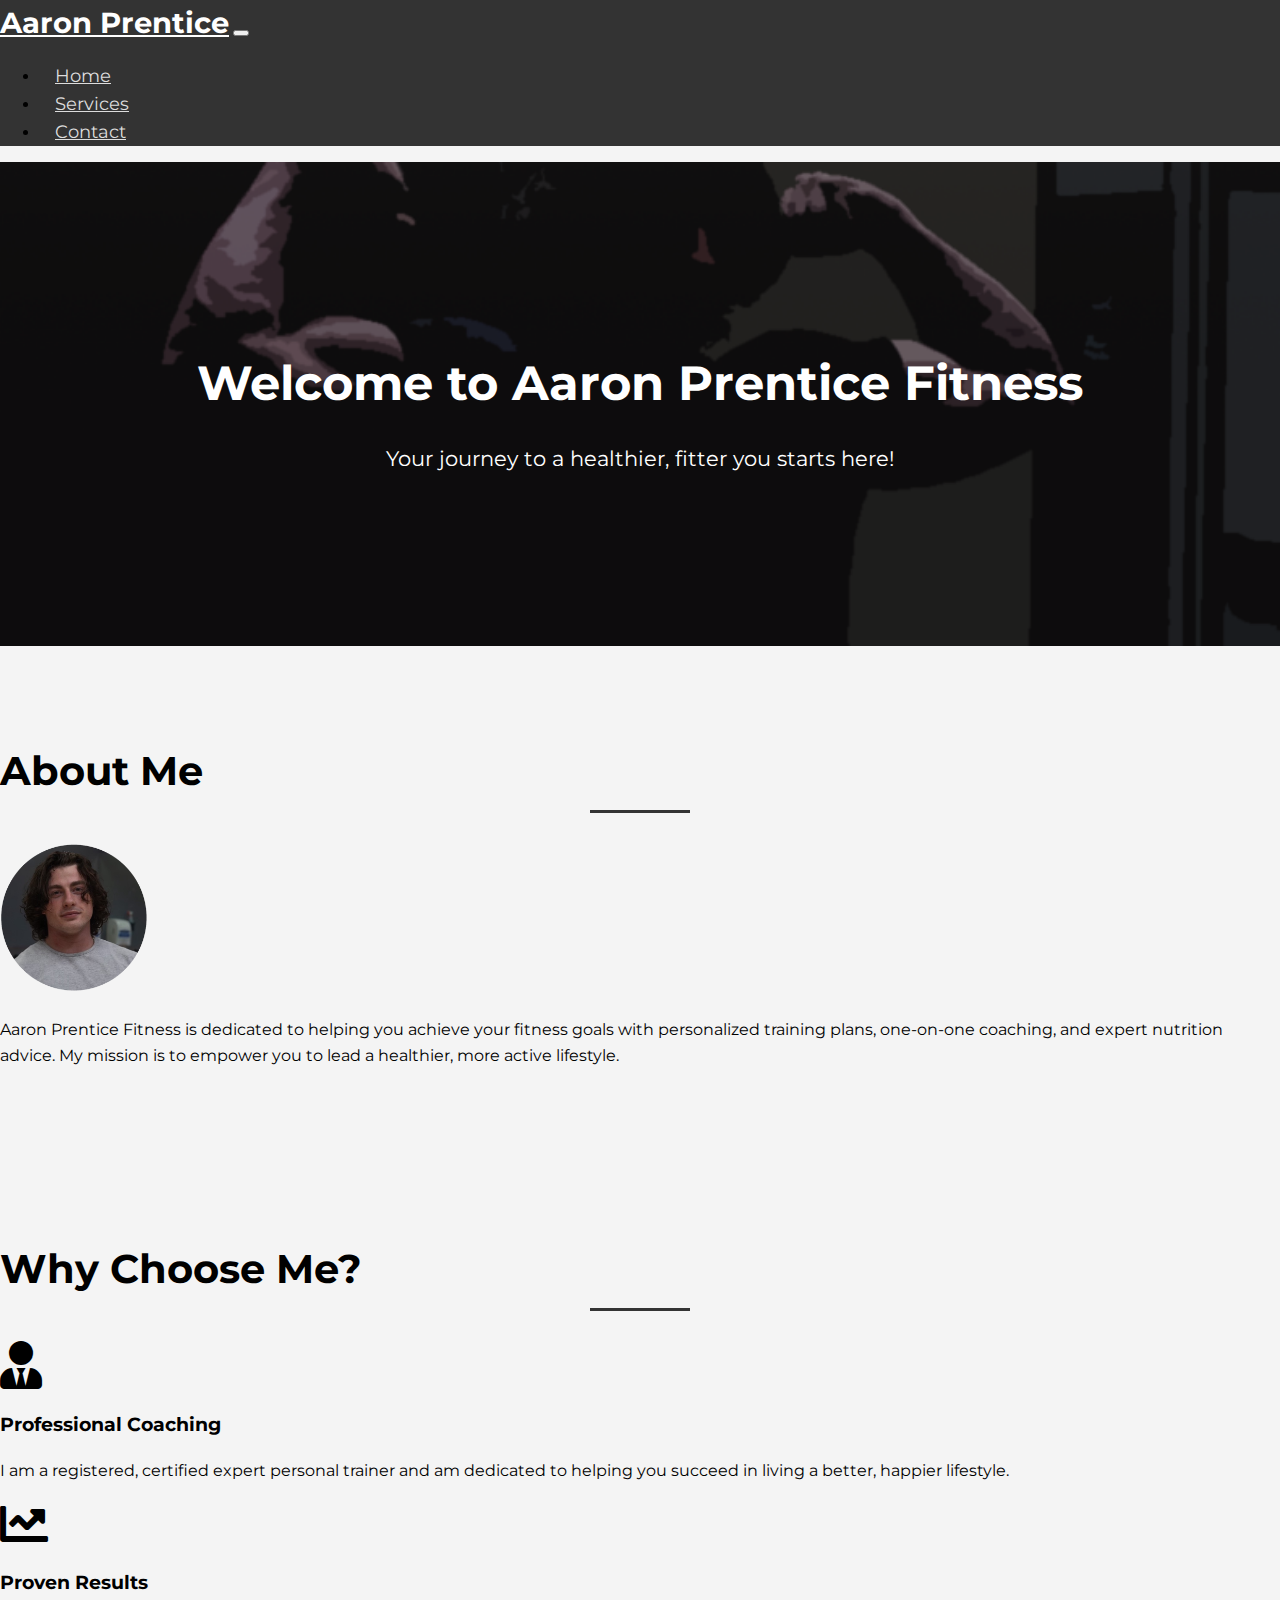
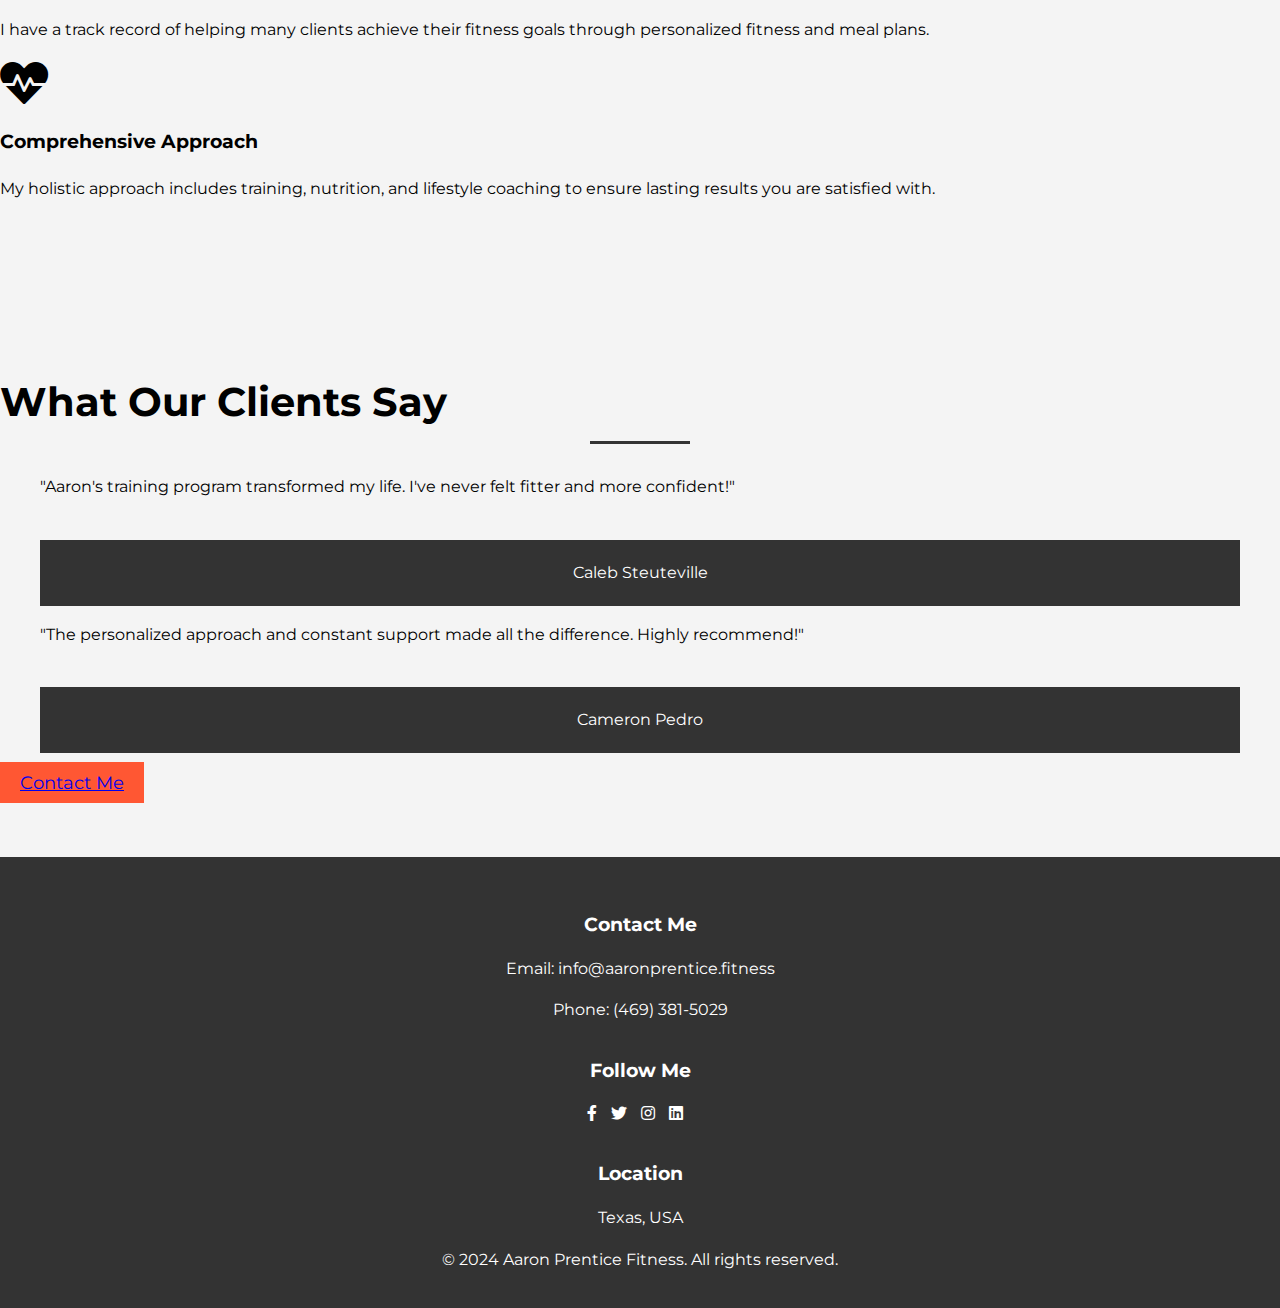
<file: index.html>
<!DOCTYPE html>
<html lang="en">

<head>
    <meta charset="UTF-8">
    <meta name="viewport" content="width=device-width, initial-scale=1.0">
    <title>Aaron Prentice Fitness</title>
    <link href="https://cdn.jsdelivr.net/npm/bootstrap@5.0.2/dist/css/bootstrap.min.css" rel="stylesheet"
        integrity="sha384-EVSTQN3/azprG1Anm3QDgpJLIm9Nao0Yz1ztcQTwFspd3yD65VohhpuuCOmLASjC" crossorigin="anonymous">
    <link href="https://cdnjs.cloudflare.com/ajax/libs/font-awesome/5.15.4/css/all.min.css" rel="stylesheet">
    <link href="https://fonts.googleapis.com/css2?family=Montserrat:wght@400;700&display=swap" rel="stylesheet">
    <link rel="stylesheet" href="css/styles.css">
</head>

<body>
    <!-- Navigation -->
    <nav class="navbar navbar-expand-lg navbar-dark bg-dark">
        <div class="container-fluid">
            <a class="navbar-brand" href="index.html">Aaron Prentice</a>
            <button class="navbar-toggler" type="button" data-bs-toggle="collapse" data-bs-target="#navbarNav"
                aria-controls="navbarNav" aria-expanded="false" aria-label="Toggle navigation">
                <span class="navbar-toggler-icon"></span>
            </button>
            <div class="collapse navbar-collapse" id="navbarNav">
                <ul class="navbar-nav ms-auto">
                    <li class="nav-item">
                        <a class="nav-link active" aria-current="page" href="index.html">Home</a>
                    </li>
                    <li class="nav-item">
                        <a class="nav-link" href="services.html">Services</a>
                    </li>
                    <!--<li class="nav-item">
                                        <a class="nav-link" href="portfolio.html">Portfolio</a>
                                    </li>-->
                    <li class="nav-item">
                        <a class="nav-link" href="contact.html">Contact</a>
                    </li>

                </ul>
            </div>
        </div>
    </nav>

    <!-- Home Section -->
    <section id="home" class="container-fluid text-center">
        <h1>Welcome to Aaron Prentice Fitness</h1>
        <p>Your journey to a healthier, fitter you starts here!</p>
    </section>

    <!-- About Section -->
    <section id="about" class="container text-center py-5">
        <h2>About Me</h2>
        <img id="aboutimg" src="img/headshot.png">
        <p>Aaron Prentice Fitness is dedicated to helping you achieve your
            fitness goals with personalized training
            plans, one-on-one coaching, and expert nutrition advice. My mission is to empower you to lead a healthier,
            more active lifestyle.</p>
    </section>

    <!-- Features Section -->
    <section id="features" class="container text-center py-5 bg-light">
        <h2>Why Choose Me?</h2>
        <div class="row">
            <div class="col-md-4">
                <i class="fas fa-user-tie fa-3x"></i>
                <h3>Professional Coaching</h3>
                <p>I am a registered, certified expert personal trainer and am dedicated to helping you succeed in
                    living a better, happier lifestyle.</p>
            </div>
            <div class="col-md-4">
                <i class="fas fa-chart-line fa-3x"></i>
                <h3>Proven Results</h3>
                <p>I have a track record of helping many clients achieve their fitness goals through personalized
                    fitness and meal plans.</p>
            </div>
            <div class="col-md-4">
                <i class="fas fa-heartbeat fa-3x"></i>
                <h3>Comprehensive Approach</h3>
                <p>My holistic approach includes training, nutrition, and lifestyle coaching to ensure lasting results
                    you are satisfied with.
                </p>
            </div>
        </div>
    </section>

    <!-- Testimonials Section -->
    <section id="testimonials" class="container text-center py-5">
        <h2>What Our Clients Say</h2>
        <div class="row">
            <div class="col-md-6">
                <blockquote class="blockquote">
                    <p class="mb-0">"Aaron's training program transformed my life. I've never felt fitter and more
                        confident!"</p>
                    <footer class="blockquote-footer">Caleb Steuteville</footer>
                </blockquote>
            </div>
            <div class="col-md-6">
                <blockquote class="blockquote">
                    <p class="mb-0">"The personalized approach and constant support made all the difference. Highly
                        recommend!"</p>
                    <footer class="blockquote-footer">Cameron Pedro</footer>
                </blockquote>
            </div>
        </div>
        <div class="mt-5">
            <a href="contact.html#calendly" class="btn btn-primary">Contact Me</a>
        </div>
    </section>


    <!-- Footer -->
    <footer class="text-center py-4 bg-dark text-light">
        <div class="container">
            <div class="row">
                <div class="col-md-4 mb-3">
                    <h5>Contact Me</h5>
                    <p>Email: info@aaronprentice.fitness</p>
                    <p>Phone: (469) 381-5029</p>
                </div>
                <div class="col-md-4 mb-3">
                    <h5>Follow Me</h5>
                    <a href="#" class="text-light me-2"><i class="fab fa-facebook-f"></i></a>
                    <a href="#" class="text-light me-2"><i class="fab fa-twitter"></i></a>
                    <a href="#" class="text-light me-2"><i class="fab fa-instagram"></i></a>
                    <a href="#" class="text-light"><i class="fab fa-linkedin"></i></a>
                </div>
                <div class="col-md-4 mb-3">
                    <h5>Location</h5>
                    <p>Texas, USA</p>
                </div>
            </div>
            <div class="row">
                <div class="col-12">
                    <p>&copy; 2024 Aaron Prentice Fitness. All rights reserved.</p>
                </div>
            </div>
        </div>
    </footer>

    <script src="https://cdn.jsdelivr.net/npm/@popperjs/core@2.9.2/dist/umd/popper.min.js"
        integrity="sha384-IQsoLXl5PILFhosVNubq5LC7Qb9DXgDA9i+tQ8Zj3iwWAwPtgFTxbJ8NT4GN1R8p"
        crossorigin="anonymous"></script>
    <script src="https://cdn.jsdelivr.net/npm/bootstrap@5.0.2/dist/js/bootstrap.min.js"
        integrity="sha384-cVKIPhGWiC2Al4u+LWgxfKTRIcfu0JTxR+EQDz/bgldoEyl4H0zUF0QKbrJ0EcQF"
        crossorigin="anonymous"></script>

    <script src="js/scripts.js"></script>
</body>

</html>
</file>
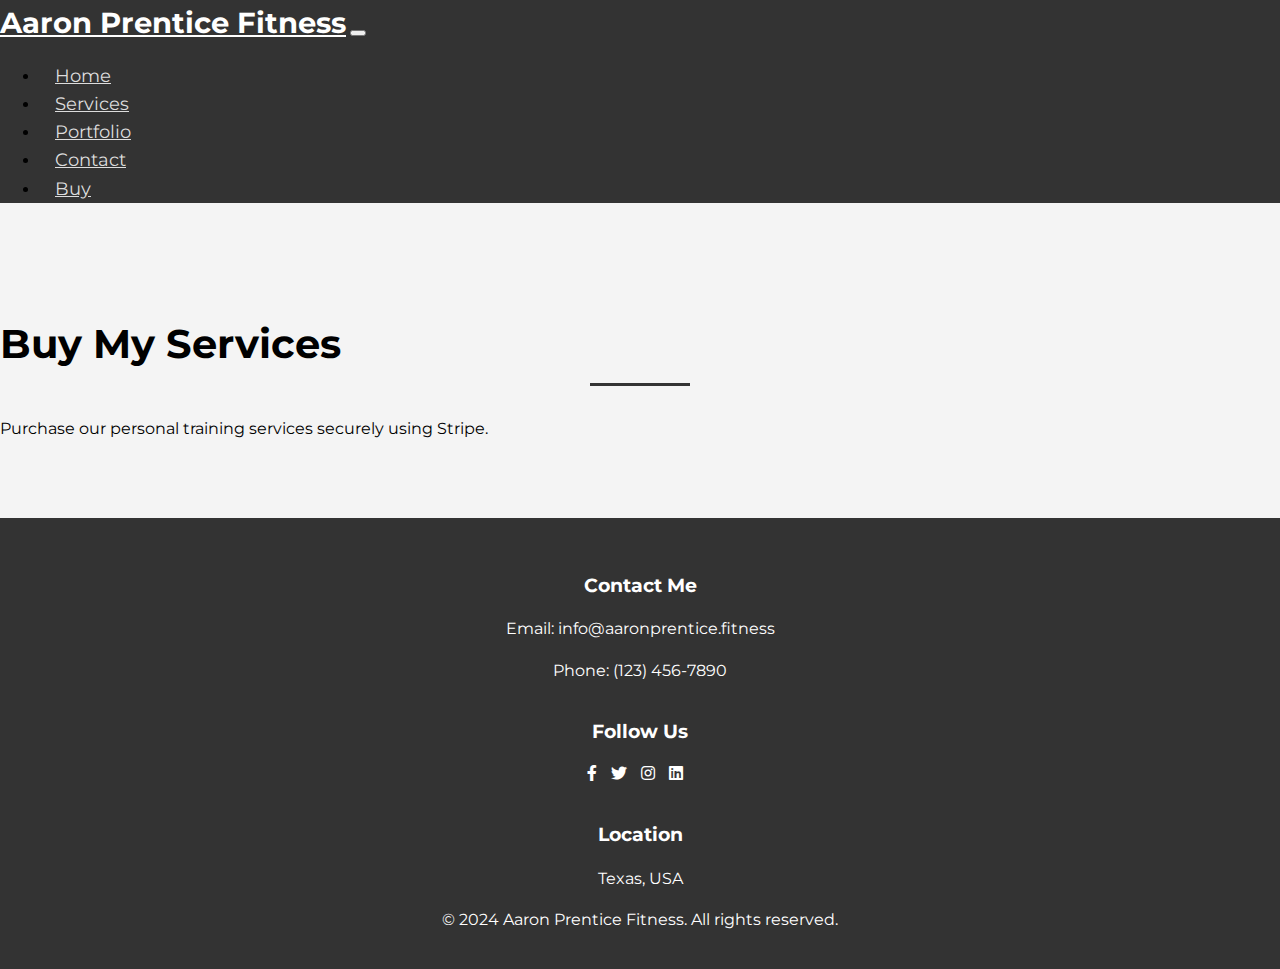
<file: checkout.html>
<!DOCTYPE html>
<html lang="en">

<head>
    <meta charset="UTF-8">
    <meta name="viewport" content="width=device-width, initial-scale=1.0">
    <title>Buy - Aaron Prentice Fitness</title>
    <link href="https://cdn.jsdelivr.net/npm/bootstrap@5.0.2/dist/css/bootstrap.min.css" rel="stylesheet"
        integrity="sha384-EVSTQN3/azprG1Anm3QDgpJLIm9Nao0Yz1ztcQTwFspd3yD65VohhpuuCOmLASjC" crossorigin="anonymous">
    <link href="https://cdnjs.cloudflare.com/ajax/libs/font-awesome/5.15.4/css/all.min.css" rel="stylesheet">
    <link href="https://fonts.googleapis.com/css2?family=Montserrat:wght@400;700&display=swap" rel="stylesheet">
    <link rel="stylesheet" href="css/styles.css">
</head>

<body>
    <!-- Navigation -->
    <nav class="navbar navbar-expand-lg navbar-dark bg-dark">
        <div class="container-fluid">
            <a class="navbar-brand" href="index.html">Aaron Prentice Fitness</a>
            <button class="navbar-toggler" type="button" data-bs-toggle="collapse" data-bs-target="#navbarNav"
                aria-controls="navbarNav" aria-expanded="false" aria-label="Toggle navigation">
                <span class="navbar-toggler-icon"></span>
            </button>
            <div class="collapse navbar-collapse" id="navbarNav">
                <ul class="navbar-nav ms-auto">
                    <li class="nav-item">
                        <a class="nav-link" href="index.html">Home</a>
                    </li>
                    <li class="nav-item">
                        <a class="nav-link" href="services.html">Services</a>
                    </li>
                    <li class="nav-item">
                        <a class="nav-link" href="portfolio.html">Portfolio</a>
                    </li>
                    <li class="nav-item">
                        <a class="nav-link" href="contact.html">Contact</a>
                    </li>
                    <li class="nav-item">
                        <a class="nav-link active" aria-current="page" href="buy.html">Buy</a>
                    </li>
                </ul>
            </div>
        </div>
    </nav>

    <!-- Buy Section -->
    <section id="buy" class="container text-center py-5">
        <h2>Buy My Services</h2>
        <p>Purchase our personal training services securely using Stripe.</p>
        <script async src="https://js.stripe.com/v3/buy-button.js"></script>
        <stripe-buy-button buy-button-id="buy_btn_1PfXhgPuMj77DmoC5VoSnPpb"
            publishable-key="pk_live_51NnogEPuMj77DmoC4wj2KATDI9WXzhoPqUEEj7etbRUm4AJHE5Ao7tjvPXc6OpQRYN9YWoploKRPCgpCTUfN91s500GxS1Lizw">
        </stripe-buy-button>
    </section>

    <!-- Footer -->
    <footer class="text-center py-4 bg-dark text-light">
        <div class="container">
            <div class="row">
                <div class="col-md-4 mb-3">
                    <h5>Contact Me</h5>
                    <p>Email: info@aaronprentice.fitness</p>
                    <p>Phone: (123) 456-7890</p>
                </div>
                <div class="col-md-4 mb-3">
                    <h5>Follow Us</h5>
                    <a href="#" class="text-light me-2"><i class="fab fa-facebook-f"></i></a>
                    <a href="#" class="text-light me-2"><i class="fab fa-twitter"></i></a>
                    <a href="#" class="text-light me-2"><i class="fab fa-instagram"></i></a>
                    <a href="#" class="text-light"><i class="fab fa-linkedin"></i></a>
                </div>
                <div class="col-md-4 mb-3">
                    <h5>Location</h5>
                    <p>Texas, USA</p>
                </div>
            </div>
            <div class="row">
                <div class="col-12">
                    <p>&copy; 2024 Aaron Prentice Fitness. All rights reserved.</p>
                </div>
            </div>
        </div>
    </footer>

    <script src="https://cdn.jsdelivr.net/npm/@popperjs/core@2.9.2/dist/umd/popper.min.js"
        integrity="sha384-IQsoLXl5PILFhosVNubq5LC7Qb9DXgDA9i+tQ8Zj3iwWAwPtgFTxbJ8NT4GN1R8p"
        crossorigin="anonymous"></script>
    <script src="https://cdn.jsdelivr.net/npm/bootstrap@5.0.2/dist/js/bootstrap.min.js"
        integrity="sha384-cVKIPhGWiC2Al4u+LWgxfKTRIcfu0JTxR+EQDz/bgldoEyl4H0zUF0QKbrJ0EcQF"
        crossorigin="anonymous"></script>

    <script src="js/scripts.js"></script>
</body>

</html>
</file>
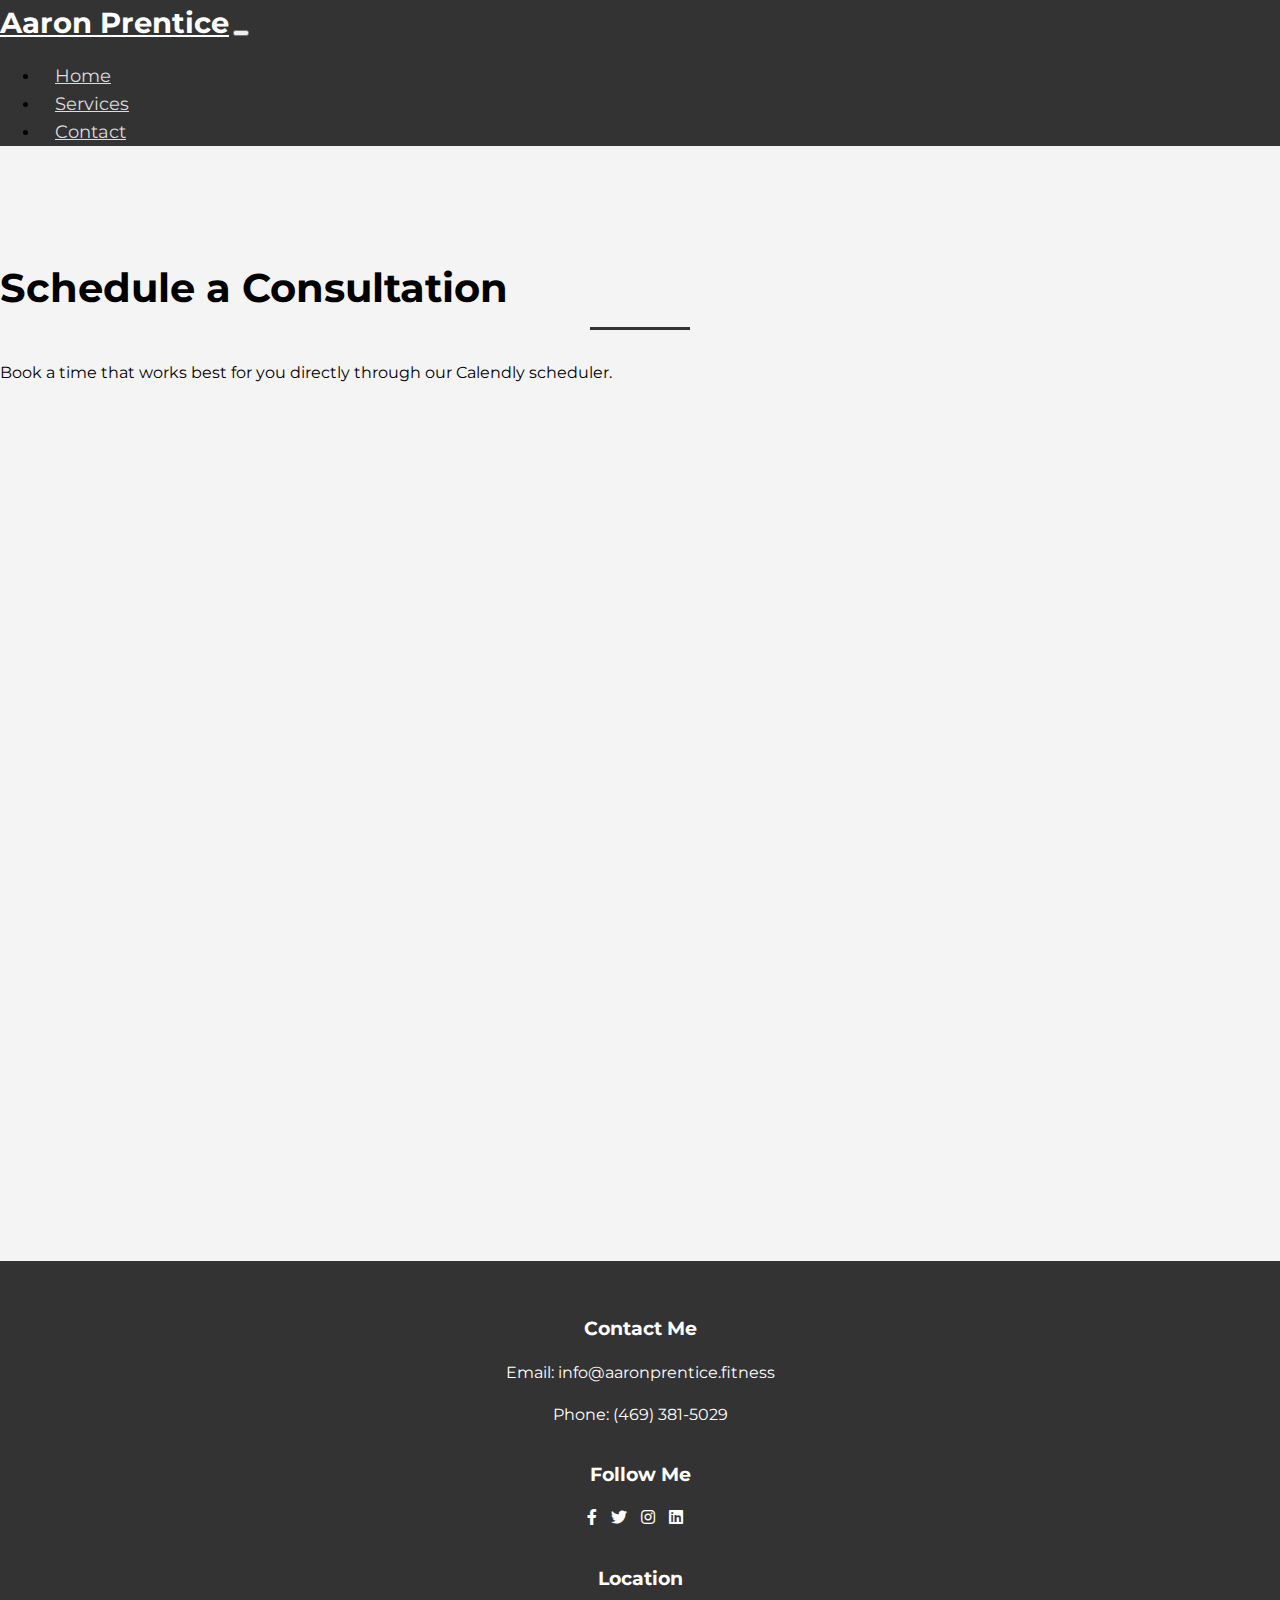
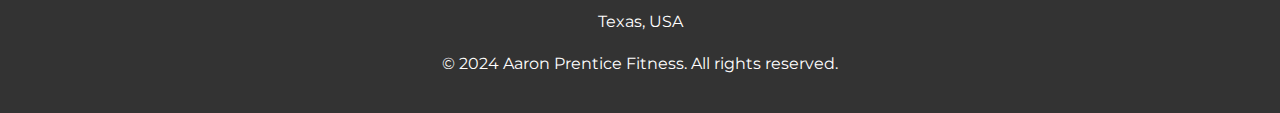
<file: contact.html>
<!DOCTYPE html>
<html lang="en">

<head>
    <meta charset="UTF-8">
    <meta name="viewport" content="width=device-width, initial-scale=1.0">
    <title>Contact - Aaron Prentice Fitness</title>
    <link href="https://cdn.jsdelivr.net/npm/bootstrap@5.0.2/dist/css/bootstrap.min.css" rel="stylesheet"
        integrity="sha384-EVSTQN3/azprG1Anm3QDgpJLIm9Nao0Yz1ztcQTwFspd3yD65VohhpuuCOmLASjC" crossorigin="anonymous">
    <link href="https://cdnjs.cloudflare.com/ajax/libs/font-awesome/5.15.4/css/all.min.css" rel="stylesheet">
    <link href="https://fonts.googleapis.com/css2?family=Montserrat:wght@400;700&display=swap" rel="stylesheet">
    <link rel="stylesheet" href="css/styles.css">
    <style>
        .VJL48qbQzWENTFAh1Knk {
            display: none;
        }
    </style>
</head>

<body>
    <!-- Navigation -->
    <nav class="navbar navbar-expand-lg navbar-dark bg-dark">
        <div class="container-fluid">
            <a class="navbar-brand" href="index.html">Aaron Prentice</a>
            <button class="navbar-toggler" type="button" data-bs-toggle="collapse" data-bs-target="#navbarNav"
                aria-controls="navbarNav" aria-expanded="false" aria-label="Toggle navigation">
                <span class="navbar-toggler-icon"></span>
            </button>
            <div class="collapse navbar-collapse" id="navbarNav">
                <ul class="navbar-nav ms-auto">
                    <li class="nav-item">
                        <a class="nav-link" href="index.html">Home</a>
                    </li>
                    <li class="nav-item">
                        <a class="nav-link" href="services.html">Services</a>
                    </li>
                    <!--<li class="nav-item">
                        <a class="nav-link" href="portfolio.html">Portfolio</a>
                    </li>-->
                    <li class="nav-item">
                        <a class="nav-link active" aria-current="page" href="contact.html">Contact</a>
                    </li>

                </ul>
            </div>
        </div>
    </nav>



    <!-- Contact Section -->
    <!--<section id="contact" class="container text-center py-5">
        <h2>Contact Me</h2>
        <p>Complete the form below and a member of my team will contact you. Intro offers may vary.</p>
        <form>
            <div class="mb-3">
                <label for="name" class="form-label">Name</label>
                <input type="text" class="form-control" id="name" placeholder="Your Name">
            </div>
            <div class="mb-3">
                <label for="email" class="form-label">Email address</label>
                <input type="email" class="form-control" id="email" placeholder="name@example.com">
            </div>
            <div class="mb-3">
                <label for="message" class="form-label">Message</label>
                <textarea class="form-control" id="message" rows="3" placeholder="Your Message"></textarea>
            </div>
            <button type="submit" class="btn btn-primary">Submit</button>
        </form>
    </section>-->

    <!-- Calendly Section -->
    <section id="calendly" class="container text-center py-5">
        <h2>Schedule a Consultation</h2>
        <p>Book a time that works best for you directly through our Calendly scheduler.</p>
        <!-- Calendly inline widget begin -->
        <div class="calendly-inline-widget"
            data-url="https://calendly.com/camwpedro?hide_landing_page_details=1&hide_gdpr_banner=1"
            style="min-width:320px;height:800px;"></div>
        <script type="text/javascript" src="https://assets.calendly.com/assets/external/widget.js" async></script>
        <!-- Calendly inline widget end -->
    </section>


    <footer class="text-center py-4 bg-dark text-light">
        <div class="container">
            <div class="row">
                <div class="col-md-4 mb-3">
                    <h5>Contact Me</h5>
                    <p>Email: info@aaronprentice.fitness</p>
                    <p>Phone: (469) 381-5029</p>
                </div>
                <div class="col-md-4 mb-3">
                    <h5>Follow Me</h5>
                    <a href="#" class="text-light me-2"><i class="fab fa-facebook-f"></i></a>
                    <a href="#" class="text-light me-2"><i class="fab fa-twitter"></i></a>
                    <a href="#" class="text-light me-2"><i class="fab fa-instagram"></i></a>
                    <a href="#" class="text-light"><i class="fab fa-linkedin"></i></a>
                </div>
                <div class="col-md-4 mb-3">
                    <h5>Location</h5>
                    <p>Texas, USA</p>
                </div>
            </div>
            <div class="row">
                <div class="col-12">
                    <p>&copy; 2024 Aaron Prentice Fitness. All rights reserved.</p>
                </div>
            </div>
        </div>
    </footer>
    <script src="js/scripts.js"></script>
    <script src="https://cdn.jsdelivr.net/npm/@popperjs/core@2.9.2/dist/umd/popper.min.js"
        integrity="sha384-IQsoLXl5PILFhosVNubq5LC7Qb9DXgDA9i+tQ8Zj3iwWAwPtgFTxbJ8NT4GN1R8p"
        crossorigin="anonymous"></script>
    <script src="https://cdn.jsdelivr.net/npm/bootstrap@5.0.2/dist/js/bootstrap.min.js"
        integrity="sha384-cVKIPhGWiC2Al4u+LWgxfKTRIcfu0JTxR+EQDz/bgldoEyl4H0zUF0QKbrJ0EcQF"
        crossorigin="anonymous"></script>

</body>


</html>
</file>
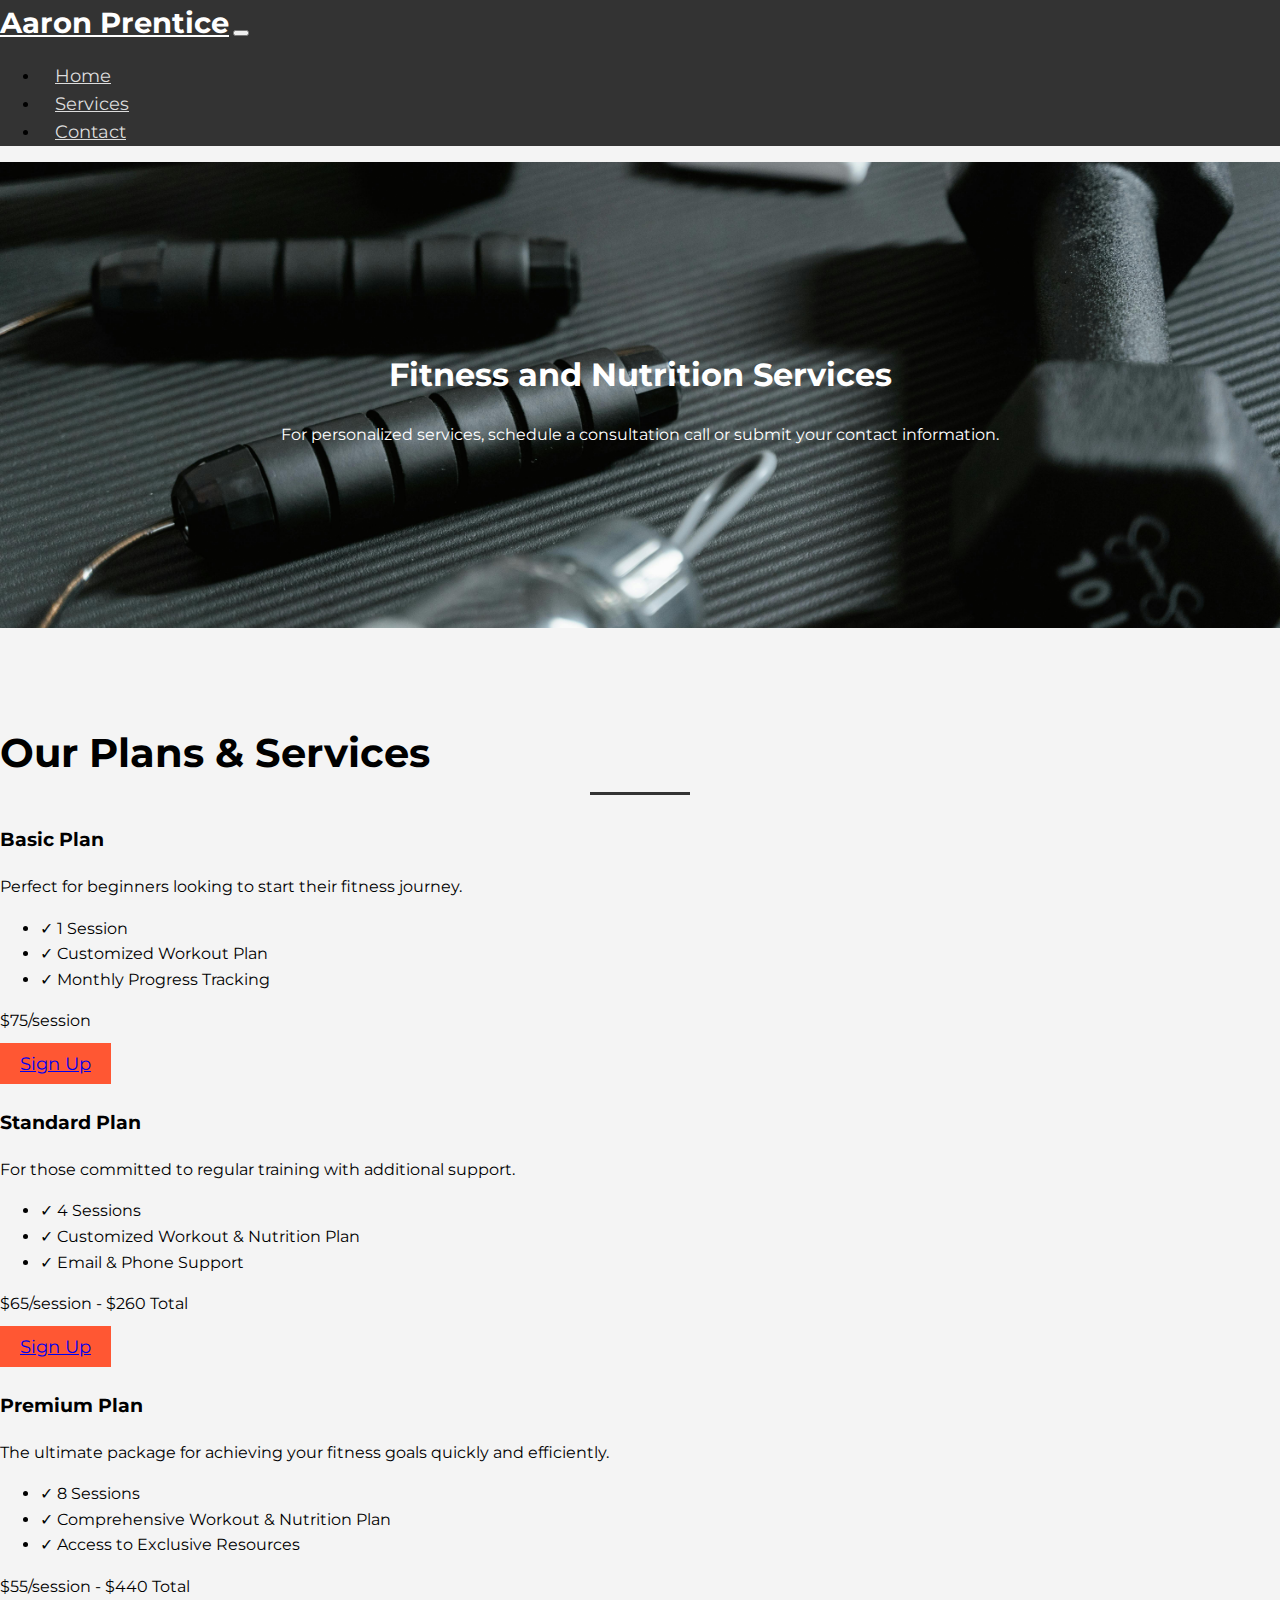
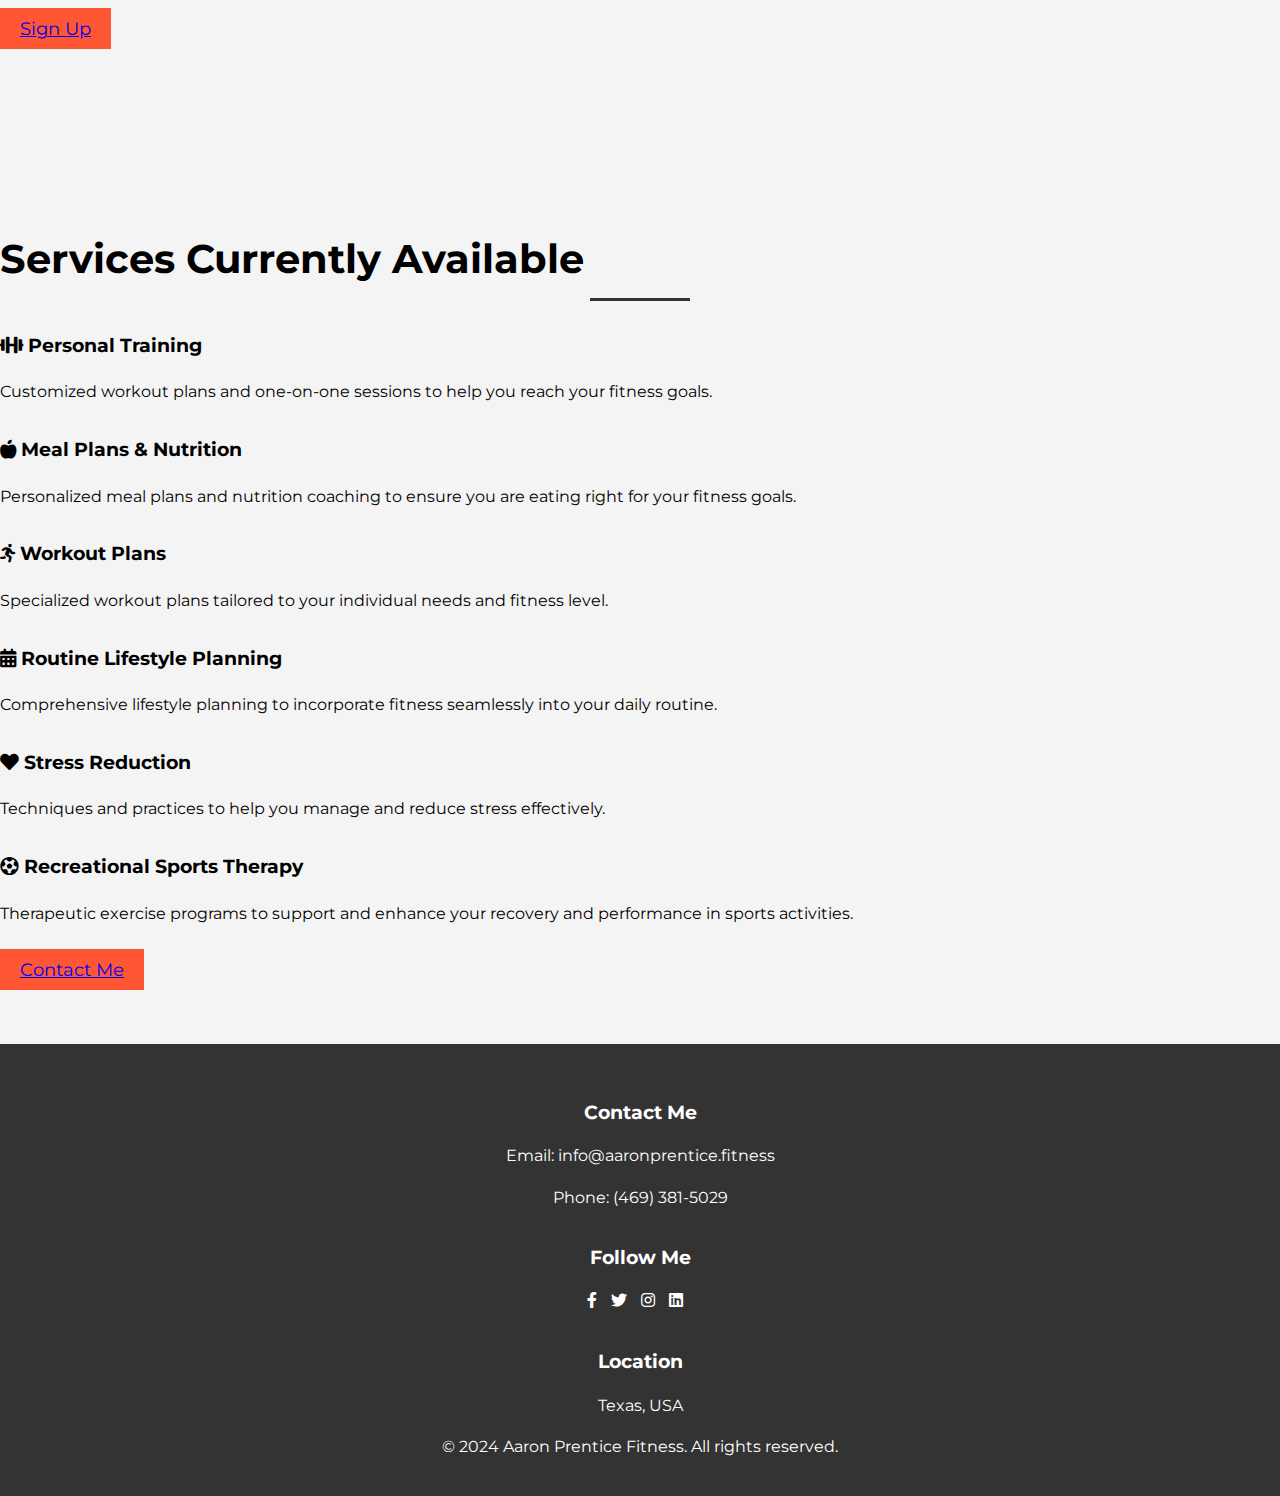
<file: services.html>
<!DOCTYPE html>
<html lang="en">

<head>
    <meta charset="UTF-8">
    <meta name="viewport" content="width=device-width, initial-scale=1.0">
    <title>Services - Aaron Prentice Fitness</title>
    <link href="https://cdn.jsdelivr.net/npm/bootstrap@5.0.2/dist/css/bootstrap.min.css" rel="stylesheet"
        integrity="sha384-EVSTQN3/azprG1Anm3QDgpJLIm9Nao0Yz1ztcQTwFspd3yD65VohhpuuCOmLASjC" crossorigin="anonymous">
    <link href="https://cdnjs.cloudflare.com/ajax/libs/font-awesome/5.15.4/css/all.min.css" rel="stylesheet">
    <link href="https://fonts.googleapis.com/css2?family=Montserrat:wght@400;700&display=swap" rel="stylesheet">
    <link rel="stylesheet" href="css/styles.css">
</head>

<body>
    <!-- Navigation -->
    <nav class="navbar navbar-expand-lg navbar-dark bg-dark">
        <div class="container-fluid">
            <a class="navbar-brand" href="index.html">Aaron Prentice</a>
            <button class="navbar-toggler" type="button" data-bs-toggle="collapse" data-bs-target="#navbarNav"
                aria-controls="navbarNav" aria-expanded="false" aria-label="Toggle navigation">
                <span class="navbar-toggler-icon"></span>
            </button>
            <div class="collapse navbar-collapse" id="navbarNav">
                <ul class="navbar-nav ms-auto">
                    <li class="nav-item">
                        <a class="nav-link" href="index.html">Home</a>
                    </li>
                    <li class="nav-item">
                        <a class="nav-link active" aria-current="page" href="services.html">Services</a>
                    </li>
                    <!--<li class="nav-item">
                        <a class="nav-link" href="portfolio.html">Portfolio</a>
                    </li>-->
                    <li class="nav-item">
                        <a class="nav-link" href="contact.html">Contact</a>
                    </li>
                </ul>
            </div>
        </div>
    </nav>



    <section id="serviceshome" class="container-fluid text-center">
        <h1>Fitness and Nutrition Services</h1>
        <p>For personalized services, schedule a consultation call or submit your contact information.</p>
    </section>

    <!-- Services Section -->
    <section id="services" class="container text-center py-5">
        <h2>Our Plans & Services</h2>
        <div class="row">
            <div class="col-md-4">
                <div class="card mb-4 shadow-sm">
                    <div class="card-body">
                        <h3 class="card-title">Basic Plan</h3>
                        <p class="card-text">Perfect for beginners looking to start their fitness journey.</p>
                        <ul class="list-unstyled">
                            <li>✓ 1 Session</li>
                            <li>✓ Customized Workout Plan</li>
                            <li>✓ Monthly Progress Tracking</li>
                        </ul>
                        <p class="card-price">$75/session</p>
                        <a href="contact.html" class="btn btn-primary">Sign Up</a>
                    </div>
                </div>
            </div>
            <div class="col-md-4">
                <div class="card mb-4 shadow-sm">
                    <div class="card-body">
                        <h3 class="card-title">Standard Plan</h3>
                        <p class="card-text">For those committed to regular training with additional support.</p>
                        <ul class="list-unstyled">
                            <li>✓ 4 Sessions</li>
                            <li>✓ Customized Workout & Nutrition Plan</li>
                            <li>✓ Email & Phone Support</li>
                        </ul>
                        <p class="card-price">$65/session - $260 Total </p>
                        <a href="contact.html" class="btn btn-primary">Sign Up</a>
                    </div>
                </div>
            </div>
            <div class="col-md-4">
                <div class="card mb-4 shadow-sm">
                    <div class="card-body">
                        <h3 class="card-title">Premium Plan</h3>
                        <p class="card-text">The ultimate package for achieving your fitness goals quickly and
                            efficiently.</p>
                        <ul class="list-unstyled">
                            <li>✓ 8 Sessions</li>
                            <li>✓ Comprehensive Workout & Nutrition Plan</li>
                            <li>✓ Access to Exclusive Resources</li>
                        </ul>
                        <p class="card-price">$55/session - $440 Total</p>
                        <a href="contact.html" class="btn btn-primary">Sign Up</a>
                    </div>
                </div>
            </div>
        </div>
    </section>

    <!-- Services Section -->
    <section id="services" class="container text-center py-5">
        <h2>Services Currently Available</h2>
        <div class="row">
            <div class="col-md-4 mb-4">
                <h3><i class="fas fa-dumbbell"></i> Personal Training</h3>
                <p>Customized workout plans and one-on-one sessions to help you reach your fitness goals.</p>
            </div>
            <div class="col-md-4 mb-4">
                <h3><i class="fas fa-apple-alt"></i> Meal Plans & Nutrition</h3>
                <p>Personalized meal plans and nutrition coaching to ensure you are eating right for your fitness goals.
                </p>
            </div>
            <div class="col-md-4 mb-4">
                <h3><i class="fas fa-running"></i> Workout Plans</h3>
                <p>Specialized workout plans tailored to your individual needs and fitness level.</p>
            </div>
            <div class="col-md-4 mb-4">
                <h3><i class="fas fa-calendar-alt"></i> Routine Lifestyle Planning</h3>
                <p>Comprehensive lifestyle planning to incorporate fitness seamlessly into your daily routine.</p>
            </div>
            <div class="col-md-4 mb-4">
                <h3><i class="fas fa-heart"></i> Stress Reduction</h3>
                <p>Techniques and practices to help you manage and reduce stress effectively.</p>
            </div>
            <div class="col-md-4 mb-4">
                <h3><i class="fas fa-futbol"></i> Recreational Sports Therapy</h3>
                <p>Therapeutic exercise programs to support and enhance your recovery and performance in
                    sports activities.</p>
            </div>
        </div>
        <div class="mt-5">
            <a href="contact.html#calendly" class="btn btn-primary">Contact Me</a>
        </div>
    </section>


    <footer class="text-center py-4 bg-dark text-light">
        <div class="container">
            <div class="row">
                <div class="col-md-4 mb-3">
                    <h5>Contact Me</h5>
                    <p>Email: info@aaronprentice.fitness</p>
                    <p>Phone: (469) 381-5029</p>
                </div>
                <div class="col-md-4 mb-3">
                    <h5>Follow Me</h5>
                    <a href="#" class="text-light me-2"><i class="fab fa-facebook-f"></i></a>
                    <a href="#" class="text-light me-2"><i class="fab fa-twitter"></i></a>
                    <a href="#" class="text-light me-2"><i class="fab fa-instagram"></i></a>
                    <a href="#" class="text-light"><i class="fab fa-linkedin"></i></a>
                </div>
                <div class="col-md-4 mb-3">
                    <h5>Location</h5>
                    <p>Texas, USA</p>
                </div>
            </div>
            <div class="row">
                <div class="col-12">
                    <p>&copy; 2024 Aaron Prentice Fitness. All rights reserved.</p>
                </div>
            </div>
        </div>
    </footer>

    <script src="https://cdn.jsdelivr.net/npm/@popperjs/core@2.9.2/dist/umd/popper.min.js"
        integrity="sha384-IQsoLXl5PILFhosVNubq5LC7Qb9DXgDA9i+tQ8Zj3iwWAwPtgFTxbJ8NT4GN1R8p"
        crossorigin="anonymous"></script>
    <script src="https://cdn.jsdelivr.net/npm/bootstrap@5.0.2/dist/js/bootstrap.min.js"
        integrity="sha384-cVKIPhGWiC2Al4u+LWgxfKTRIcfu0JTxR+EQDz/bgldoEyl4H0zUF0QKbrJ0EcQF"
        crossorigin="anonymous"></script>
    <script src="js/scripts.js"></script>
</body>

</html>
</file>
<file: css/styles.css>
/* Global Styles */
body {
    font-family: 'Montserrat', sans-serif;
    line-height: 1.6;
    background-color: #f4f4f4;
    margin: 0;
    padding: 0;
}

/* Navigation Styles */
.navbar {
    background-color: #333;
}

.navbar-brand {
    font-size: 1.8rem;
    font-weight: bold;
    color: #fff;
}

.nav-link {
    color: #ddd !important;
    font-size: 1.1rem;
    margin-left: 15px;
    transition: color 0.3s;
}

.nav-link:hover {
    color: #fff !important;
}

/* Home Section */
#home {
    background: url('../img/home-bg.jpg') no-repeat center center/cover;
    color: #fff;
    padding: 150px 0;
    text-align: center;
}



#home h1 {
    font-size: 3rem;
    margin-bottom: 20px;
}

#home p {
    font-size: 1.3rem;
}

/* Services Section */
#serviceshome {
    background: url('../img/serviceshome-bg.jpg') no-repeat center center/cover;
    color: #fff;
    padding: 165px 0;
    text-align: center;
}

#aboutimg {
    height: 150px;

    position: no-repeat center center/cover;

}

/* Section Styles */
section {
    padding: 60px 0;
}

section h2 {
    font-size: 2.5rem;
    margin-bottom: 40px;
    position: relative;
}

section h2::after {
    content: '';
    width: 100px;
    height: 3px;
    background: #333;
    position: absolute;
    left: 50%;
    bottom: -10px;
    transform: translateX(-50%);
}

.VJL48qbQzWENTFAh1Knk,
.e9TS9yoMqqIN2PqBo1QG {
    display: none !important;
}

#services h3,
#portfolio img {
    margin-top: 20px;
}

#services .col-md-4 {
    margin-bottom: 30px;
}

/* Button Styles */
.btn-primary {
    background-color: #ff5733;
    border-color: #ff5733;
    font-size: 1.1rem;
    padding: 10px 20px;
    transition: background-color 0.3s, border-color 0.3s;
}

.btn-primary:hover {
    background-color: #c63c19;
    border-color: #c63c19;
}

.mb-0 {
    margin-bottom: 2.5rem !important;
}

/* Footer Styles */
footer {
    background-color: #333;
    color: #fff;
    padding: 20px 0;
    text-align: center;
}

/* Contact Form Styles */
#contact form {
    max-width: 600px;
    margin: 0 auto;
}

#contact .form-label {
    font-weight: bold;
}

#contact .form-control {
    border: 1px solid #ccc;
    padding: 10px;
    margin-bottom: 20px;
}

/* Footer Styles */
footer {
    background-color: #333;
    color: #fff;
    padding: 20px 0;
}

footer h5 {
    font-size: 1.2rem;
    margin-bottom: 15px;
}

footer a {
    color: #fff;
    text-decoration: none;
    margin-right: 10px;
    transition: color 0.3s;
}

footer a:hover {
    color: #ff5733;
}

/* Responsive Styles */
@media (max-width: 768px) {
    #home h1 {
        font-size: 2.5rem;
    }

    #home p {
        font-size: 1.1rem;
    }

    .navbar-nav {
        text-align: center;
    }

    .navbar-nav .nav-item {
        margin-bottom: 10px;
    }

    footer .col-md-4 {
        margin-bottom: 20px;
    }
}
</file>
